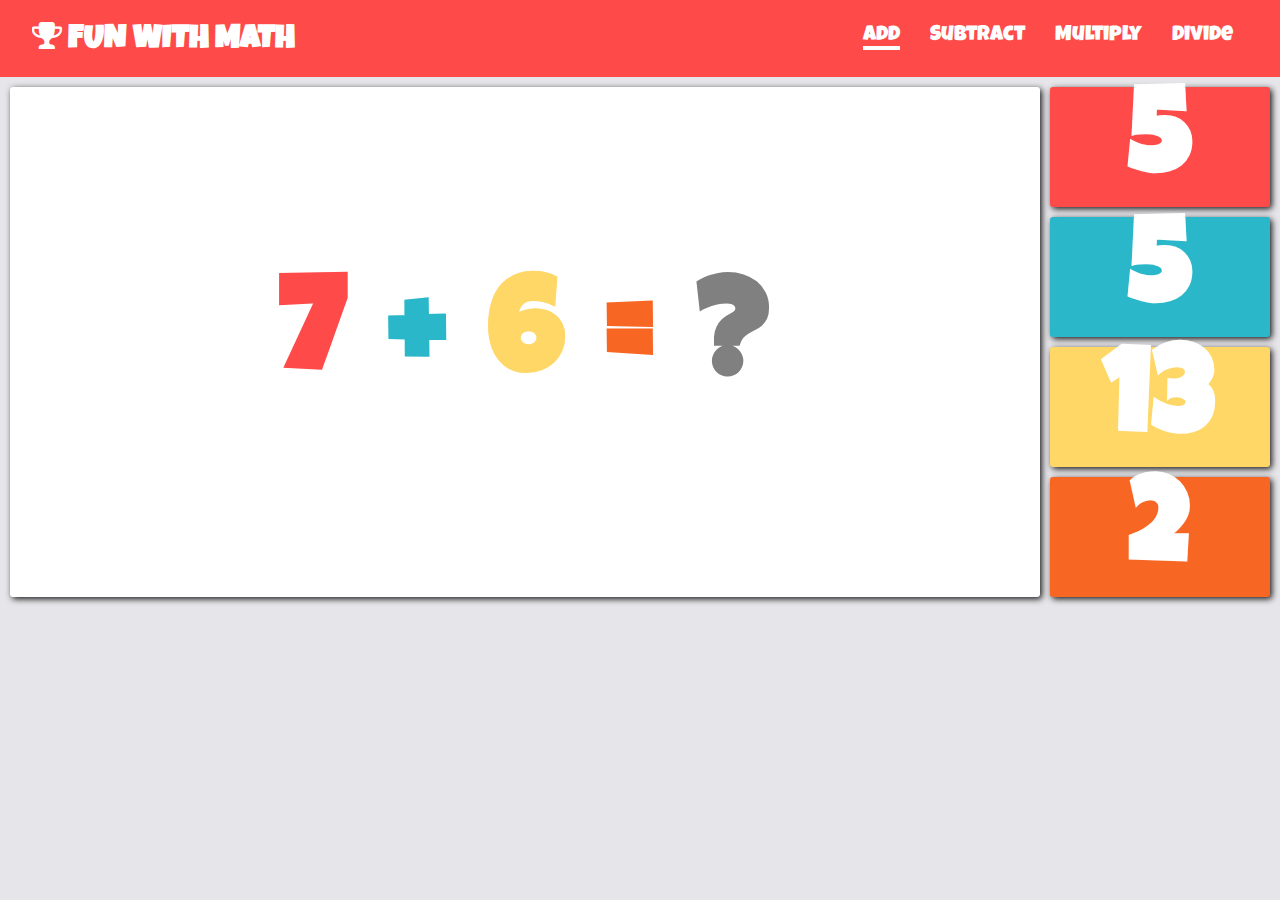
<file: Arithmatic/FunWithMath(CPH)/index.html>
<!DOCTYPE html>
<html lang="en">
<head>
  <meta charset="UTF-8">
  <meta name="viewport" content="width=device-width, initial-scale=1.0">
  <link rel="stylesheet" href="https://cdnjs.cloudflare.com/ajax/libs/font-awesome/4.7.0/css/font-awesome.min.css">
  <link rel="stylesheet" href="style.css">
  <title>Add</title>
  
</head>
<body>
  
  <audio id="myAudio">
    <source src="wrong.mp3" type="audio/mpeg">
  </audio>

  <header>
    <div class="container">
      <div class="nav">
        <h2><span><i class="fa fa-trophy" aria-hidden="true"></i></span> FUN WITH MATH</h2>
        <nav>
          <ul>
            <li class="current"><a href="index.html">Add</a></li>
            <li><a href="subtract.html">Subtract</a></li>
            <li><a href="multiply.html">Multiply</a></li>
            <li><a href="divide.html">Divide</a></li>
          </ul>
        </nav>
      </div>
    </div>
  </header>
  
  <div class="wrapper">
      <div class="equation">
        <h1  id="num1" style="color:#FE4A49"></h1>
        <h1 style="color: #2AB7CA;">+</h1>
        <h1  id="num2" style="color: #FED766">1</h1>
        <h1  style="color: #F86624">=</h1>
        <h1  style="color: gray">?</h1>
      </div>
      <div class="answer-options">
        <div class="options" style="background-color: #FE4A49;">
          <h1 id="option1" onmouseover="mouseover1();" onmouseout="mouseout1();">1</h1>
        </div>
        <div class="options" style="background-color: #2AB7CA;">
          <h1 id="option2" onmouseover="mouseover2();" onmouseout="mouseout2();">2</h1>
        </div>
        <div class="options" style="background-color: #FED766;">
          <h1 id="option3" onmouseover="mouseover3();" onmouseout="mouseout3();">3</h1>
        </div>
        <div class="options" style="background-color: #F86624;">
          <h1 id="option4" onmouseover="mouseover4();" onmouseout="mouseout4();">4</h1>
        </div>
      </div>
  </div>

  <script src="add.js"></script>
  
</body>
</html>
</file>
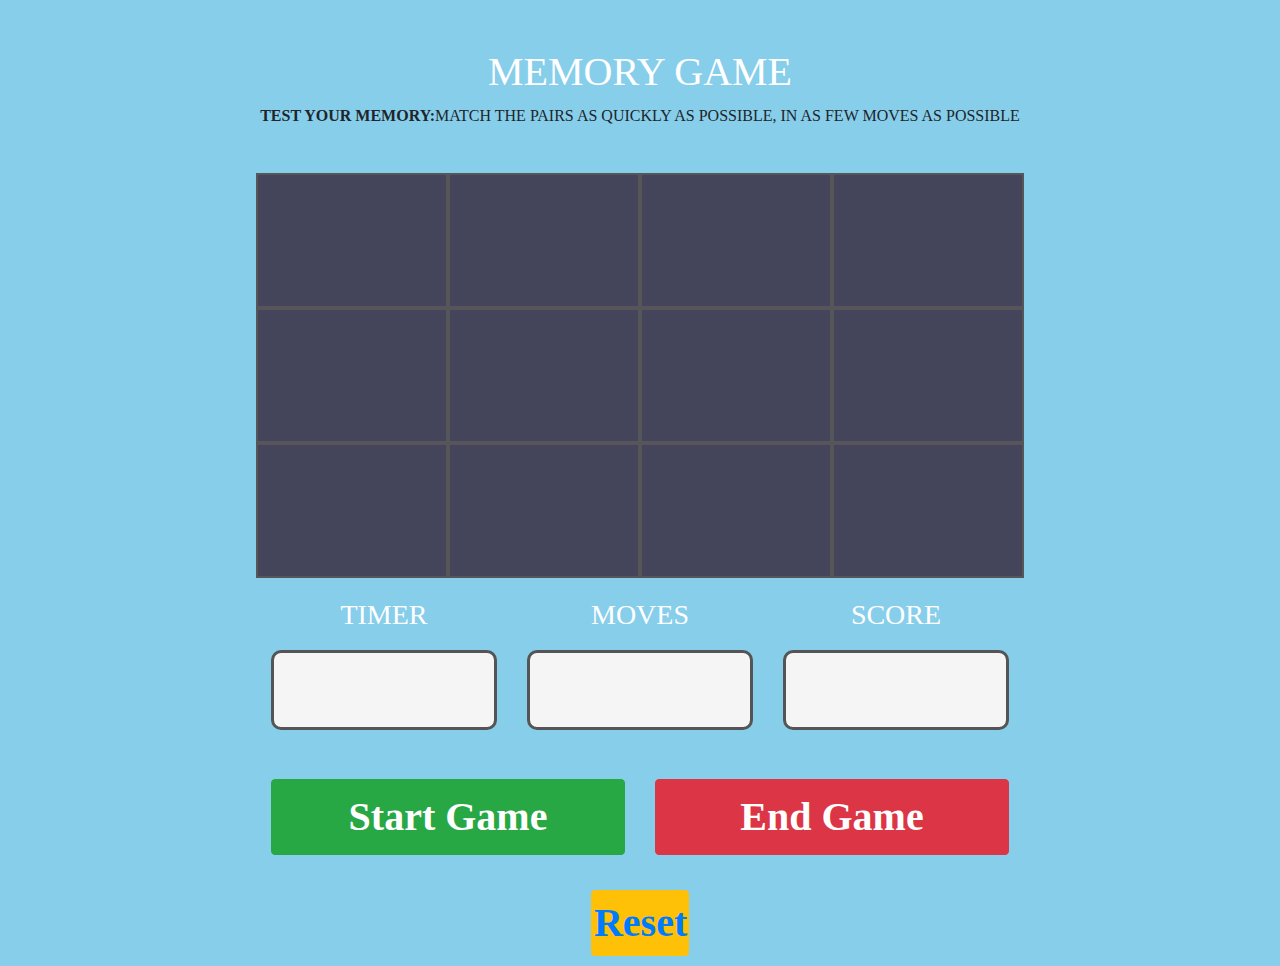
<file: match/game.html>
<!DOCTYPE html>
<html lang="en">
<head>
<meta charset="UTF-8">
<meta name="viewport" content="width=device-width, initial-scale=1.0">
<meta http-equiv="X-UA-Compatible" content="ie=edge">
<meta name="Description" content="Enter your description here"/>
<link rel="stylesheet" href="https://cdnjs.cloudflare.com/ajax/libs/twitter-bootstrap/4.5.2/css/bootstrap.min.css">
<link rel="stylesheet" href="https://use.fontawesome.com/releases/v5.15.2/css/all.css" integrity="sha384-vSIIfh2YWi9wW0r9iZe7RJPrKwp6bG+s9QZMoITbCckVJqGCCRhc+ccxNcdpHuYu" crossorigin="anonymous">
<title>Memory Minder</title>
<link rel="stylesheet" href="style.css">
<!-- <script src="js.js"> -->
</script>

</head>
<body onload="
setRandomTileOrder(12);
setTiles();">
 
    <div class="text-center text-uppercase mt-5">
        <h1>Memory Game</h1>
        <p><strong>Test your Memory:</strong>Match the pairs as quickly as possible, in as few moves as possible</p>
    </div>
 
    <div id="gameboard" class="container">
        
        <div class="row">
            <div class="col-3 gametile" id="tile1"></div>
            <div class="col-3 gametile" id="tile2"></div>
            <div class="col-3 gametile" id="tile3"></div>
            <div class="col-3 gametile" id="tile4"></div>
            <div class="col-3 gametile" id="tile5"></div>
            <div class="col-3 gametile" id="tile6"></div>
            <div class="col-3 gametile" id="tile7"></div>
            <div class="col-3 gametile" id="tile8"></div>
            <div class="col-3 gametile" id="tile9"></div>
            <div class="col-3 gametile" id="tile10"></div>
            <div class="col-3 gametile" id="tile11"></div>
            <div class="col-3 gametile" id="tile12"></div>
        </div>
        <div class="row">
            <div class="col-4 label"><h3>Timer</h3></div>
            <div class="col-4 label"><h3>Moves</h3></div>
            <div class="col-4 label"><h3>Score</h3></div>
            <div class="col-4" id="timer"><div></div></div>
            <div class="col-4" id="clicks"><div></div></div>
            <div class="col-4" id="score"><div></div></div>
        </div>
        <div class="row">
            <div class="col-6 mt-4">
                <button id="startGame" class="btn btn-success">Start Game</button>
            </div>
            <div class="col-6 mt-4">
                <button id="endGame" class="btn btn-danger"> End Game </button>
            </div>
            <div class="col-2 mx-auto">
                <button id="reset" class="btn btn-warning"><a style="text-decoration: none;" href="game.html">Reset</a></button>
            </div>
        </div>
    </div>
    <script src="js.js"></script>
</body>
</html>
</file>
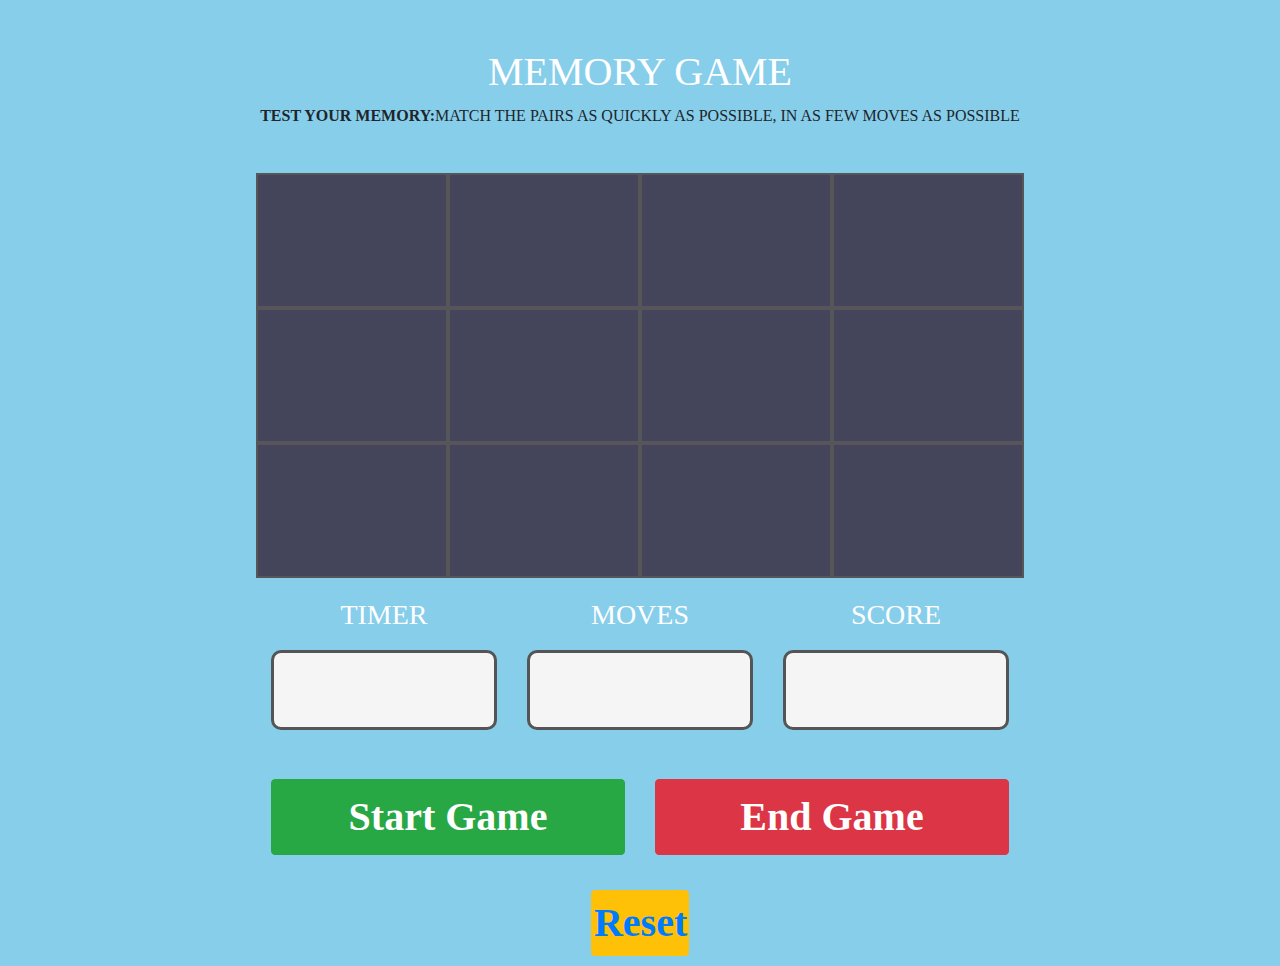
<file: match/imgGame.html>
<!DOCTYPE html>
<html lang="en">
<head>
<meta charset="UTF-8">
<meta name="viewport" content="width=device-width, initial-scale=1.0">
<meta http-equiv="X-UA-Compatible" content="ie=edge">
<meta name="Description" content="Enter your description here"/>
<link rel="stylesheet" href="https://cdnjs.cloudflare.com/ajax/libs/twitter-bootstrap/4.5.2/css/bootstrap.min.css">
<link rel="stylesheet" href="https://use.fontawesome.com/releases/v5.15.2/css/all.css" integrity="sha384-vSIIfh2YWi9wW0r9iZe7RJPrKwp6bG+s9QZMoITbCckVJqGCCRhc+ccxNcdpHuYu" crossorigin="anonymous">
<title>Memory Minder</title>
<link rel="stylesheet" href="style.css">
<!-- <script src="js.js"> -->
</script>

</head>
<body onload="
setRandomTileOrder(12);
setTiles();">
 
    <div class="text-center text-uppercase mt-5">
        <h1>Memory Game</h1>
        <p><strong>Test your Memory:</strong>Match the pairs as quickly as possible, in as few moves as possible</p>
    </div>
 
    <div id="gameboard" class="container">
        
        <div class="row">
            <div class="col-3 gametile" id="tile1"></div>
            <div class="col-3 gametile" id="tile2"></div>
            <div class="col-3 gametile" id="tile3"></div>
            <div class="col-3 gametile" id="tile4"></div>
            <div class="col-3 gametile" id="tile5"></div>
            <div class="col-3 gametile" id="tile6"></div>
            <div class="col-3 gametile" id="tile7"></div>
            <div class="col-3 gametile" id="tile8"></div>
            <div class="col-3 gametile" id="tile9"></div>
            <div class="col-3 gametile" id="tile10"></div>
            <div class="col-3 gametile" id="tile11"></div>
            <div class="col-3 gametile" id="tile12"></div>
        </div>
        <div class="row">
            <div class="col-4 label"><h3>Timer</h3></div>
            <div class="col-4 label"><h3>Moves</h3></div>
            <div class="col-4 label"><h3>Score</h3></div>
            <div class="col-4" id="timer"><div></div></div>
            <div class="col-4" id="clicks"><div></div></div>
            <div class="col-4" id="score"><div></div></div>
        </div>
        <div class="row">
            <div class="col-6 mt-4">
                <button id="startGame" class="btn btn-success">Start Game</button>
            </div>
            <div class="col-6 mt-4">
                <button id="endGame" class="btn btn-danger"> End Game </button>
            </div>
            <div class="col-2 mx-auto">
                <button id="reset" class="btn btn-warning"><a style="text-decoration: none;" href="imgGame.html">Reset</a></button>
            </div>
        </div>
    </div>
    <script src="imgJs.js"></script>
</body>
</html>
</file>
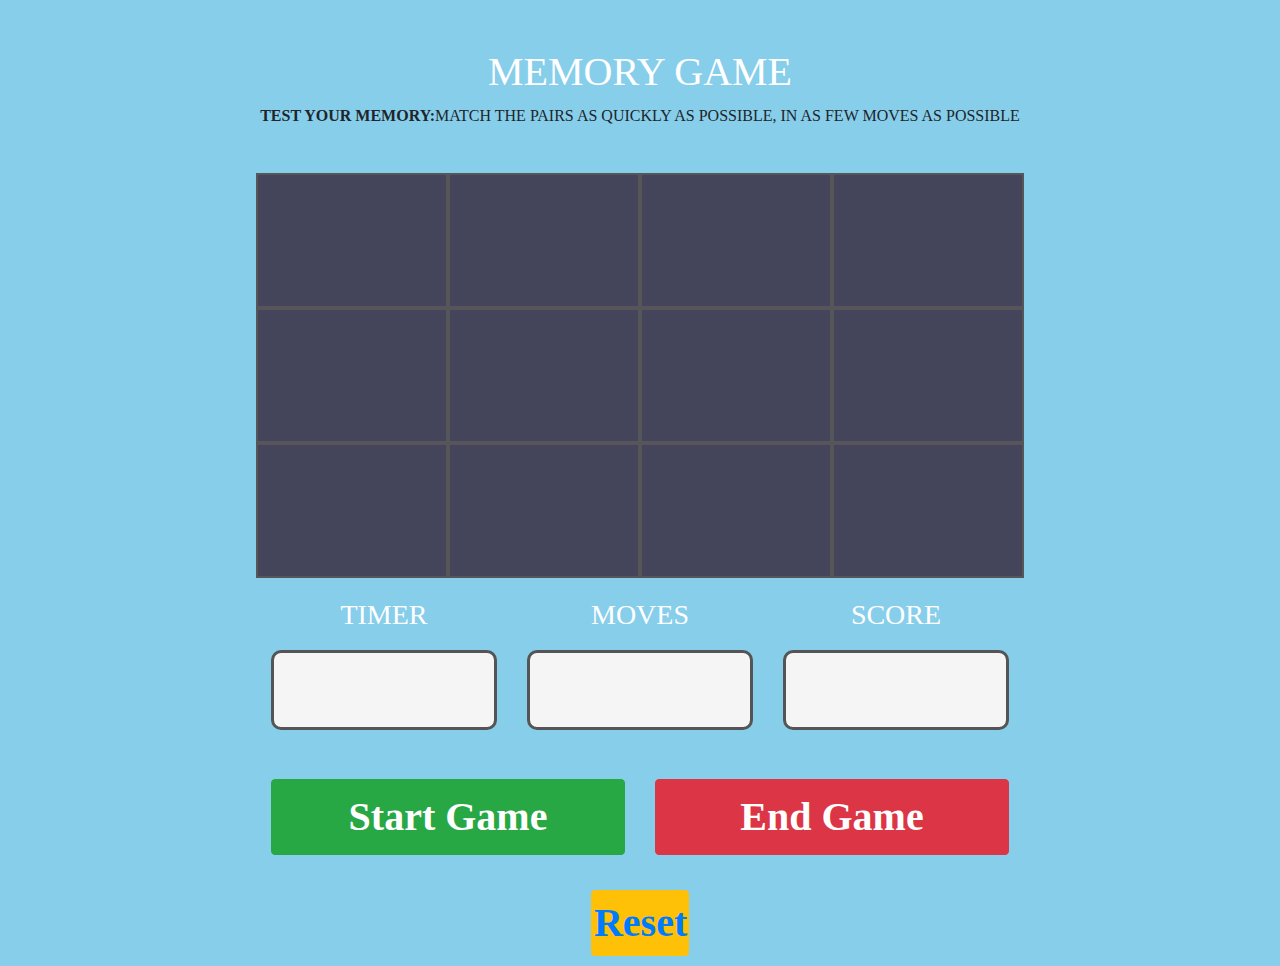
<file: match/numGame.html>
<!DOCTYPE html>
<html lang="en">
<head>
<meta charset="UTF-8">
<meta name="viewport" content="width=device-width, initial-scale=1.0">
<meta http-equiv="X-UA-Compatible" content="ie=edge">
<meta name="Description" content="Enter your description here"/>
<link rel="stylesheet" href="https://cdnjs.cloudflare.com/ajax/libs/twitter-bootstrap/4.5.2/css/bootstrap.min.css">
<link rel="stylesheet" href="https://use.fontawesome.com/releases/v5.15.2/css/all.css" integrity="sha384-vSIIfh2YWi9wW0r9iZe7RJPrKwp6bG+s9QZMoITbCckVJqGCCRhc+ccxNcdpHuYu" crossorigin="anonymous">
<title>Memory Minder</title>
<link rel="stylesheet" href="style.css">
<!-- <script src="js.js"> -->
</script>

</head>
<body onload="
setRandomTileOrder(12);
setTiles();">
 
    <div class="text-center text-uppercase mt-5">
        <h1>Memory Game</h1>
        <p><strong>Test your Memory:</strong>Match the pairs as quickly as possible, in as few moves as possible</p>
    </div>
 
    <div id="gameboard" class="container">
        
        <div class="row">
            <div class="col-3 gametile" id="tile1"></div>
            <div class="col-3 gametile" id="tile2"></div>
            <div class="col-3 gametile" id="tile3"></div>
            <div class="col-3 gametile" id="tile4"></div>
            <div class="col-3 gametile" id="tile5"></div>
            <div class="col-3 gametile" id="tile6"></div>
            <div class="col-3 gametile" id="tile7"></div>
            <div class="col-3 gametile" id="tile8"></div>
            <div class="col-3 gametile" id="tile9"></div>
            <div class="col-3 gametile" id="tile10"></div>
            <div class="col-3 gametile" id="tile11"></div>
            <div class="col-3 gametile" id="tile12"></div>
        </div>
        <div class="row">
            <div class="col-4 label"><h3>Timer</h3></div>
            <div class="col-4 label"><h3>Moves</h3></div>
            <div class="col-4 label"><h3>Score</h3></div>
            <div class="col-4" id="timer"><div></div></div>
            <div class="col-4" id="clicks"><div></div></div>
            <div class="col-4" id="score"><div></div></div>
        </div>
        <div class="row">
            <div class="col-6 mt-4">
                <button id="startGame" class="btn btn-success">Start Game</button>
            </div>
            <div class="col-6 mt-4">
                <button id="endGame" class="btn btn-danger"> End Game </button>
            </div>
            <div class="col-2 mx-auto">
                <button id="reset" class="btn btn-warning"><a style="text-decoration: none;" href="numGame.html">Reset</a></button>
            </div>
        </div>
    </div>
    <script src="numJs.js"></script>
</body>
</html>
</file>
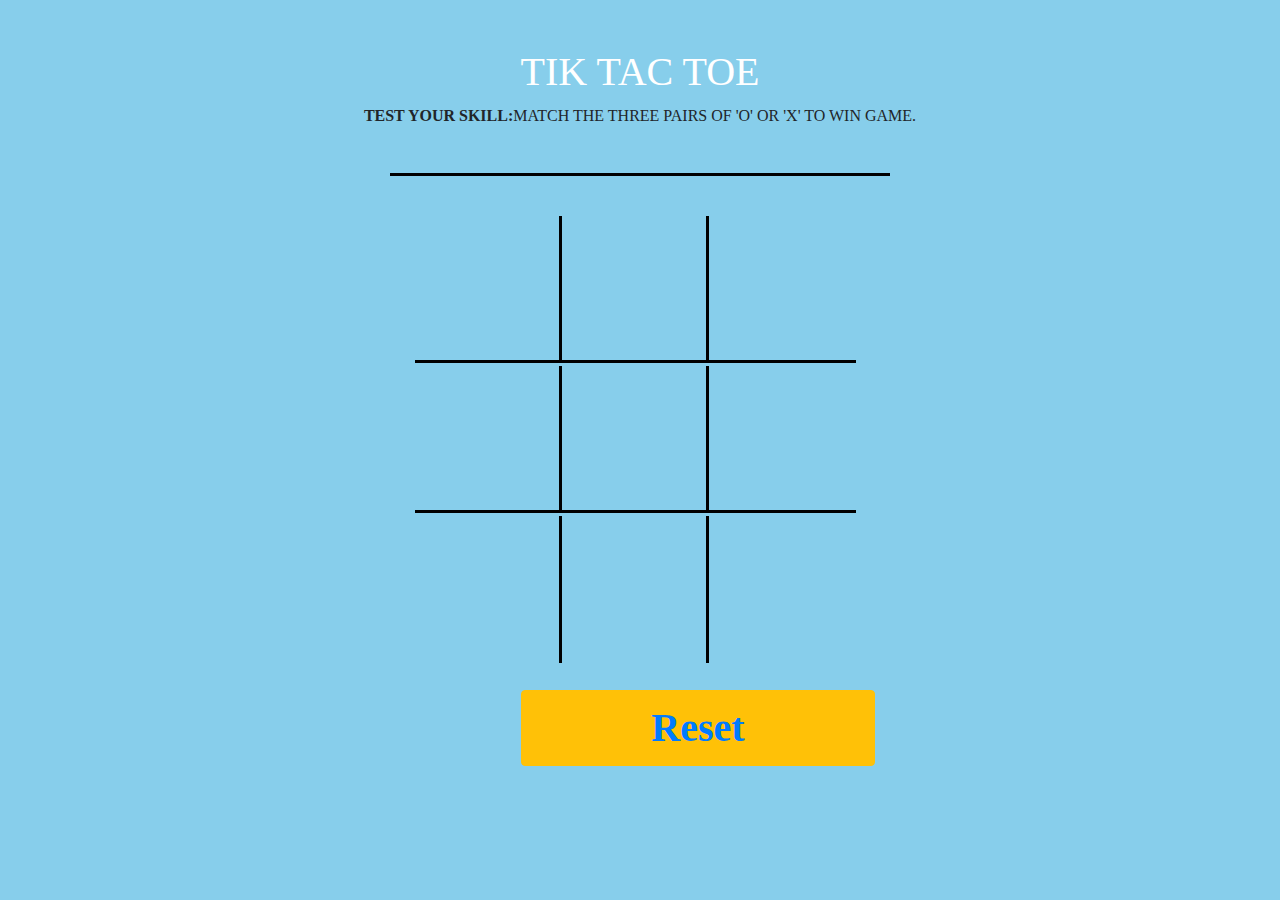
<file: Tic-Tac-Toe/game.html>
<!DOCTYPE html>
<html lang="en">
<head>
<meta charset="UTF-8">
<meta name="viewport" content="width=device-width, initial-scale=1.0">
<meta http-equiv="X-UA-Compatible" content="ie=edge">
<meta name="Description" content="Enter your description here"/>
<link rel="stylesheet" href="https://cdnjs.cloudflare.com/ajax/libs/twitter-bootstrap/4.5.2/css/bootstrap.min.css">
<link rel="stylesheet" href="https://use.fontawesome.com/releases/v5.15.2/css/all.css" integrity="sha384-vSIIfh2YWi9wW0r9iZe7RJPrKwp6bG+s9QZMoITbCckVJqGCCRhc+ccxNcdpHuYu" crossorigin="anonymous">
<title>Tik Tak Toe</title>
<link rel="stylesheet" href="style.css">
<!-- <script src="js.js"> -->
</script>

</head>
<body onload="
setRandomTileOrder(12);
setTiles();">
 
    <div class="text-center text-uppercase mt-5">
        <h1>Tik Tac Toe</h1>
        <p><strong>Test your Skill:</strong>Match the three pairs of 'O' or 'X' to win game.</p>
    </div>
 
    <div id="gameboard" class="container">
        <hr>
        <br>
        <div id="board">
        </div>
        <!-- <div class="row">
            <div class="col-4 label"><h3>Timer</h3></div>
            <div class="col-4 label"><h3>Moves</h3></div>
            <div class="col-4 label"><h3>Score</h3></div>
            <div class="col-4" id="timer"><div></div></div>
            <div class="col-4" id="clicks"><div></div></div>
            <div class="col-4" id="score"><div></div></div>
        </div> -->
        <div class="row">
            <div class="col-6 mt-4" style="margin-left: 250px;">
                <button id="startGame" class="btn btn-warning"><a style="text-decoration: none;" href="game.html">Reset</a></button>
                <!-- <button id="reset" class="btn btn-warning"><a style="text-decoration: none;" href="game.html">Reset</a></button> -->
            </div>
            <div class="col-6 mt-4">
                <!-- <button id="endGame" class="btn btn-danger"> End Game </button> -->
            </div>
            <div class="col-2 mx-auto">
                <!-- <button id="startGame" class="btn btn-success">Start Game</button> -->
                <!-- <button id="reset" class="btn btn-warning"><a style="text-decoration: none;" href="game.html">Reset</a></button> -->
            </div>
        </div>
    </div>
    <script src="js.js"></script>
</body>
</html>
</file>
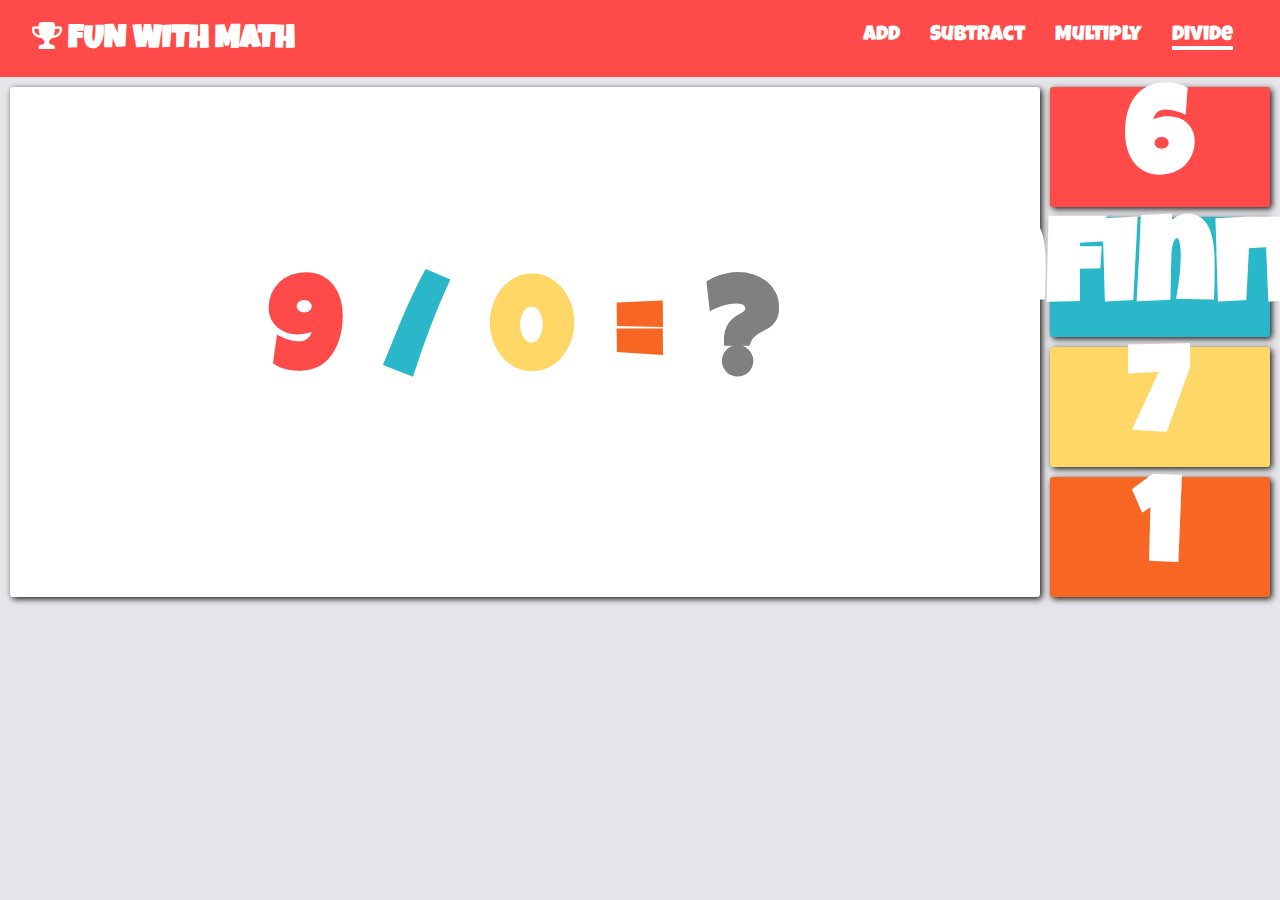
<file: Arithmatic/FunWithMath(CPH)/divide.html>
<!DOCTYPE html>
<html lang="en">
<head>
  <meta charset="UTF-8">
  <meta name="viewport" content="width=device-width, initial-scale=1.0">
  <link rel="stylesheet" href="https://cdnjs.cloudflare.com/ajax/libs/font-awesome/4.7.0/css/font-awesome.min.css">
  <link rel="stylesheet" href="style.css">
  <title>Divide</title>
</head>
<body>

  <audio id="myAudio">
    <source src="wrong.mp3" type="audio/mpeg">
  </audio>

  <header>
    <div class="container">
      <div class="nav">
        <h2><span><i class="fa fa-trophy" aria-hidden="true"></i></span> FUN WITH MATH</h2>
        <nav>
          <ul>
            <li><a href="index.html">Add</a></li>
            <li><a href="subtract.html">Subtract</a></li>
            <li><a href="multiply.html">Multiply</a></li>
            <li class="current"><a href="divide.html">Divide</a></li>
          </ul>
        </nav>
      </div>
    </div>
  </header>

  <div class="wrapper">
    <div class="equation">
      <h1 id="num1" style="color:#FE4A49"></h1>
      <h1 style="color: #2AB7CA">/</h1>
      <h1 id="num2" style="color: #FED766">1</h1>
      <h1 style="color: #F86624">=</h1>
      <h1 style="color: gray">?</h1>
    </div>
    <div class="answer-options">
      <div class="options" style="background-color: #FE4A49;">
        <h1 id="option1" onmouseover="mouseover1();" onmouseout="mouseout1();">1</h1>
      </div>
      <div class="options" style="background-color: #2AB7CA;">
        <h1 id="option2" onmouseover="mouseover2();" onmouseout="mouseout2();">2</h1>
      </div>
      <div class="options" style="background-color: #FED766;">
        <h1 id="option3" onmouseover="mouseover3();" onmouseout="mouseout3();">3</h1>
      </div>
      <div class="options" style="background-color: #F86624;">
        <h1 id="option4" onmouseover="mouseover4();" onmouseout="mouseout4();">4</h1>
      </div>
    </div>
  </div>

  <script src="divide.js"></script>
</body>

</html>
</file>
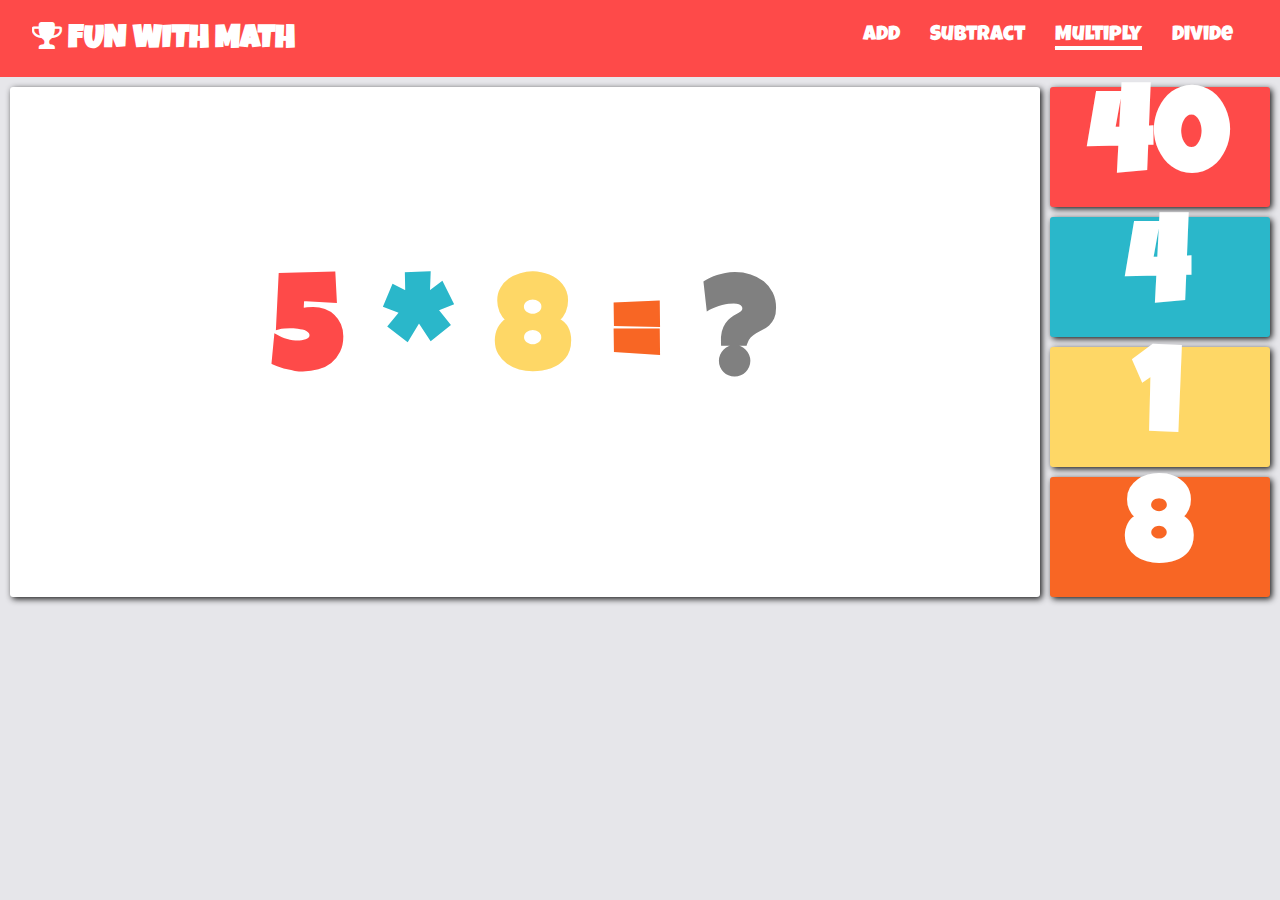
<file: Arithmatic/FunWithMath(CPH)/multiply.html>
<!DOCTYPE html>
<html lang="en">

<head>
  <meta charset="UTF-8">
  <meta name="viewport" content="width=device-width, initial-scale=1.0">
  <link rel="stylesheet" href="https://cdnjs.cloudflare.com/ajax/libs/font-awesome/4.7.0/css/font-awesome.min.css">
  <link rel="stylesheet" href="style.css">
  <title>Multiply</title>
</head>

<body>

  <audio id="myAudio">
    <source src="wrong.mp3" type="audio/mpeg">
  </audio>

  <header>
    <div class="container">
      <div class="nav">
        <h2><span><i class="fa fa-trophy" aria-hidden="true"></i></span> FUN WITH MATH</h2>
        <nav>
          <ul>
            <li><a href="index.html">Add</a></li>
            <li><a href="subtract.html">Subtract</a></li>
            <li class="current"><a href="multiply.html">Multiply</a></li>
            <li><a href="divide.html">Divide</a></li>
          </ul>
        </nav>
      </div>
    </div>
  </header>

  <div class="wrapper">
    <div class="equation">
      <h1 id="num1" style="color:#FE4A49"></h1>
      <h1 style="color: #2AB7CA">*</h1>
      <h1 id="num2" style="color: #FED766">1</h1>
      <h1 style="color: #F86624">=</h1>
      <h1 style="color: gray">?</h1>
    </div>
    <div class="answer-options">
      <div class="options" style="background-color: #FE4A49;">
        <h1 id="option1" onmouseover="mouseover1();" onmouseout="mouseout1();">1</h1>
      </div>
      <div class="options" style="background-color: #2AB7CA;">
        <h1 id="option2" onmouseover="mouseover2();" onmouseout="mouseout2();">2</h1>
      </div>
      <div class="options" style="background-color: #FED766;">
        <h1 id="option3" onmouseover="mouseover3();" onmouseout="mouseout3();">3</h1>
      </div>
      <div class="options" style="background-color: #F86624;">
        <h1 id="option4" onmouseover="mouseover4();" onmouseout="mouseout4();">4</h1>
      </div>
    </div>
  </div>

  <script src="multiply.js"></script>
</body>

</html>
</file>
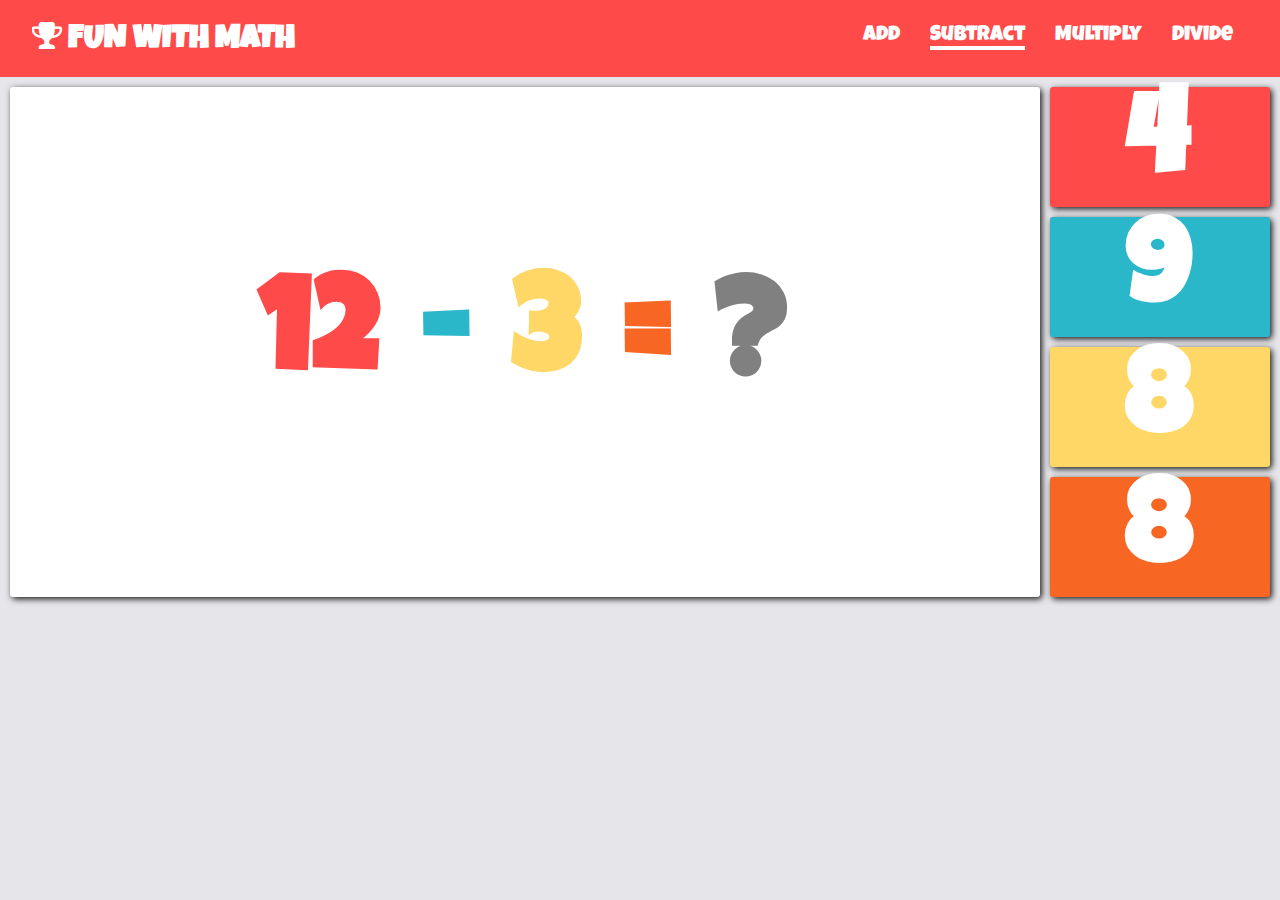
<file: Arithmatic/FunWithMath(CPH)/subtract.html>
<!DOCTYPE html>
<html lang="en">

<head>
  <meta charset="UTF-8">
  <meta name="viewport" content="width=device-width, initial-scale=1.0">
  <link rel="stylesheet" href="https://cdnjs.cloudflare.com/ajax/libs/font-awesome/4.7.0/css/font-awesome.min.css">
  <link rel="stylesheet" href="style.css">
  <title>Subtract</title>
</head>

<body>

  <audio id="myAudio">
    <source src="wrong.mp3" type="audio/mpeg">
  </audio>

  <header>
    <div class="container">
      <div class="nav">
        <h2><span><i class="fa fa-trophy" aria-hidden="true"></i></span> FUN WITH MATH</h2>
        <nav>
          <ul>
            <li><a href="index.html">Add</a></li>
            <li class="current" ><a href="subtract.html">Subtract</a></li>
            <li><a href="multiply.html">Multiply</a></li>
            <li><a href="divide.html">Divide</a></li>
          </ul>
        </nav>
      </div>
    </div>
  </header>

  <div class="wrapper">
    <div class="equation">
      <h1 id="num1" style="color:#FE4A49"></h1>
      <h1 style="color: #2AB7CA">-</h1>
      <h1 id="num2" style="color: #FED766">1</h1>
      <h1 style="color: #F86624">=</h1>
      <h1 style="color: gray">?</h1>
    </div>
    <div class="answer-options">
      <div class="options" style="background-color: #FE4A49;">
        <h1 id="option1" onmouseover="mouseover1();" onmouseout="mouseout1();">1</h1>
      </div>
      <div class="options" style="background-color: #2AB7CA;">
        <h1 id="option2" onmouseover="mouseover2();" onmouseout="mouseout2();">2</h1>
      </div>
      <div class="options" style="background-color: #FED766;">
        <h1 id="option3" onmouseover="mouseover3();" onmouseout="mouseout3();">3</h1>
      </div>
      <div class="options" style="background-color: #F86624;">
        <h1 id="option4" onmouseover="mouseover4();" onmouseout="mouseout4();">4</h1>
      </div>
    </div>
  </div>

  <script src="subtract.js"></script>
</body>

</html>
</file>
<file: Arithmatic/FunWithMath(CPH)/style.css>
@import url('https://fonts.googleapis.com/css2?family=Luckiest+Guy&display=swap');

*{
  padding: 0;
  margin: 0;
}

body{
  font-family: 'Luckiest Guy', cursive;
  background-color: #E6E6EA;
}

header{
  background: #FE4A49;
}

.container{
  width: 95%;
  margin: auto;
}

.nav{
  overflow: hidden;
  background:#FE4A49;
  color: #fff;
  padding: 20px 0;
}

.nav h2{
  font-size: 2rem;
  float: left;
}

nav{
  float: right;
}

nav ul{
  list-style-type: none;
}

nav li{
  font-size: 1.3rem;
  margin-top: 5px;
  float: left;
  padding: 0 15px;
}

nav a{
  text-decoration: none;
  color: #fff;
}

.current a::after{
  content: '-';
  font-size: 4px;
  background-color: white;
  display: block;
}

.wrapper{
  display: grid;
  grid-template-columns: 82% 18%;
}

.equation{
  display: flex;
  justify-content: center;
  align-items: center;
  box-shadow: 2px 2px 6px 0px rgba(0, 0, 0, 0.9);
  font-size: 5.2vw;
  background: #fff;
  border-radius: 3px;
  text-align: center;
  margin: 10px 10px 0px 10px;
}

.equation h1{
  display: inline;
  padding: 20px;
}

.answer-options{
  font-size: 60px;
  margin-right: 10px;
}

.options{
  display: flex;
  justify-content: center;
  align-items: center;
  cursor: pointer;
  border-radius: 3px;
  margin-top: 10px;
  color: #fff;
  transition: 2s;
  box-shadow: 2px 2px 6px 0px rgba(0, 0, 0, 0.9);
}

.options:hover{
  color: #7bc043;
}

@media(max-width:768px){
  .nav h2{
    font-size: 1.5rem;
    float: none;
    text-align: center;
  }

  nav{
    float: none;
    display: flex;
    justify-content: center;
  }

  nav li{
    font-size: 1rem;
  }
}

@media(max-width:480px){
  .nav h2{
    float: none;
    text-align: center;
  }

  .equation h1{
    display: inline;
    padding: 10px;
  } 

  nav li{
    font-size: .8rem;
  }

}
</file>
<file: match/style.css>
@import url('https://fonts.googleapis.com/css2?family=Fascinate&family=Finger+Paint&display=swap');
body{
    font-family: 'jokerman', cursive;
    background-color: skyblue;
}
 
h1{
    color: white;
}
 
#gameboard{
    margin: 5vh auto;
    height: 60vh;
    width: 60vw;
}
 
.gametile{
    height: 15vh;
    width: 15vw;
    line-height: 15vh;
    background-color: #44445a;
    color: white;
    text-align: center;
    font-size: 0em;
    border: 2px solid #55555a
}
 
#timer div, #score div, #clicks div{
    margin: 10px auto 25px auto;
    height: 80px;
    line-height: 80px;
    text-align: center;
    border: 3px solid #555;
    background-color: #f5f5f5;
    border-radius: 10px;
    font-weight: 600;
    font-size: 2em;
    text-transform: capitalize;
}
 
.label{
    margin-top: 20px;
    text-transform: uppercase;
    color: white;
    text-align: center;
}
 
.btn{
    text-align: center;
    width: 100%;
    padding: 2%;
    margin-bottom: 10%;
    font-weight: 600;
    font-size: 2.5em;
}
 
.displayTile{
    font-size: 3em;
}
 
.hideTile{
    font-size: 0em;
    background-color: #44445a;
}
 
.correctAnswer{
    background-color: green;
}
 
.falseAnswer{
    background-color: red;
}
</file>
<file: Tic-Tac-Toe/style.css>
@import url('https://fonts.googleapis.com/css2?family=Fascinate&family=Finger+Paint&display=swap');
body{
    font-family: 'jokerman', cursive;
    background-color: skyblue;
}
 
h1{
    color: white;
}
 
#gameboard{
    margin: 5vh auto;
    height: 60vh;
    width: 60vw;
}
 
.gametile{
    height: 15vh;
    width: 15vw;
    line-height: 15vh;
    background-color: #44445a;
    color: white;
    text-align: center;
    font-size: 0em;
    border: 2px solid #55555a
}
 
#timer div, #score div, #clicks div{
    margin: 10px auto 25px auto;
    height: 80px;
    line-height: 80px;
    text-align: center;
    border: 3px solid #555;
    background-color: #f5f5f5;
    border-radius: 10px;
    font-weight: 600;
    font-size: 2em;
    text-transform: capitalize;
}
 
.label{
    margin-top: 20px;
    text-transform: uppercase;
    color: white;
    text-align: center;
}
 
.btn{
    text-align: center;
    width: 100%;
    padding: 2%;
    margin-bottom: 10%;
    font-weight: 600;
    font-size: 2.5em;
}
 
.displayTile{
    font-size: 3em;
}
 
.hideTile{
    font-size: 0em;
    background-color: #44445a;
}
 
.correctAnswer{
    background-color: green;
}
 
.falseAnswer{
    background-color: red;
}

hr {
    width: 500px;
    height: 2px;
    background-color: black;
}


#board {
    width: 450px;
    height: 450px;
    /* background-color: gray; */
    margin: 0 auto;
    display: flex;
    flex-wrap: wrap;
}

.tile {
    width: 147px;
    height: 147px;
    
    /* Text */
    font-size: 150px;
    display: flex;
    justify-content: center; 
    align-items: center;    
}

.winner {
    background-color: lightgray;
    color: red;
}


.horizontal-line {
    border-bottom: 3px solid black;
}

.vertical-line {
    border-right: 3px solid black;
}
</file>
